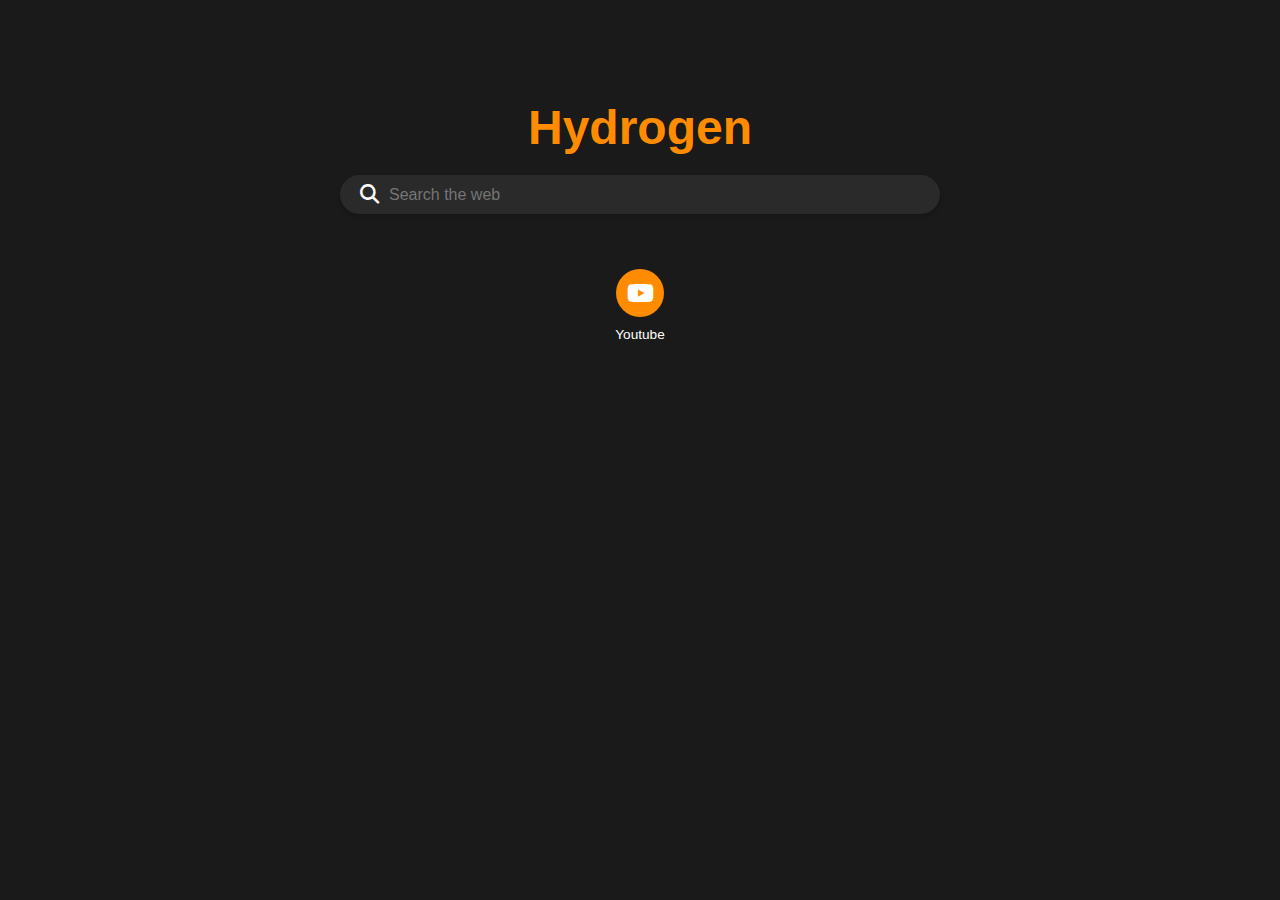
<file: src/newtab.html>
<!DOCTYPE html>
<html lang="en">
<head>
  <meta charset="UTF-8">
  <meta name="viewport" content="width=device-width, initial-scale=1.0">
  <title>New Tab - Hydrogen</title>
  <link rel="stylesheet" href="https://cdnjs.cloudflare.com/ajax/libs/font-awesome/6.5.1/css/all.min.css">
  <link rel="stylesheet" href="css/styles.css">
</head>
<body>
  <div class="new-tab-page">
    <h1 style="color: var(--primary-color); font-size: 3rem; margin-bottom: 20px;">Hydrogen</h1>

    <div class="search-container">
      <div class="search-box">
        <i class="fas fa-search search-icon"></i>
        <input type="text" id="search-input" placeholder="Search the web">
      </div>
    </div>

    <div class="shortcuts" id="shortcuts">
    </div>
  </div>

  <script>
    document.addEventListener('DOMContentLoaded', () => {
      const searchInput = document.getElementById('search-input');
      const shortcuts = document.getElementById('shortcuts');

      const defaultShortcuts = [
        { id: 1, name: 'Youtube', url: 'https://www.youtube.com', icon: 'fab fa-youtube' },
      ];

      defaultShortcuts.forEach(shortcut => {
        const shortcutElement = document.createElement('div');
        shortcutElement.className = 'shortcut';
        shortcutElement.dataset.id = shortcut.id;

        const shortcutIcon = document.createElement('div');
        shortcutIcon.className = 'shortcut-icon';
        shortcutIcon.innerHTML = `<i class="${shortcut.icon}"></i>`;

        const shortcutName = document.createElement('div');
        shortcutName.className = 'shortcut-name';
        shortcutName.textContent = shortcut.name;

        shortcutElement.appendChild(shortcutIcon);
        shortcutElement.appendChild(shortcutName);

        shortcutElement.addEventListener('click', () => {
          window.location.href = shortcut.url;
        });

        shortcuts.appendChild(shortcutElement);
      });

      searchInput.addEventListener('keydown', (e) => {
        if (e.key === 'Enter') {
          e.preventDefault();
          const query = searchInput.value.trim();
          if (query) {
            let url;
            if (query.match(/^https?:\/\//i)) {
              url = query;
            } else if (query.indexOf('.') > 0) {
              url = `../static/iframe.html#https://${query}`;
            } else {
              url = `../static/iframe.html#https://www.gruble.de/search?q=${encodeURIComponent(query)}`;
            }

            window.location.href = url;
          }
        }
      });

      searchInput.focus();
    });
  </script>
</body>
</html>
</file>
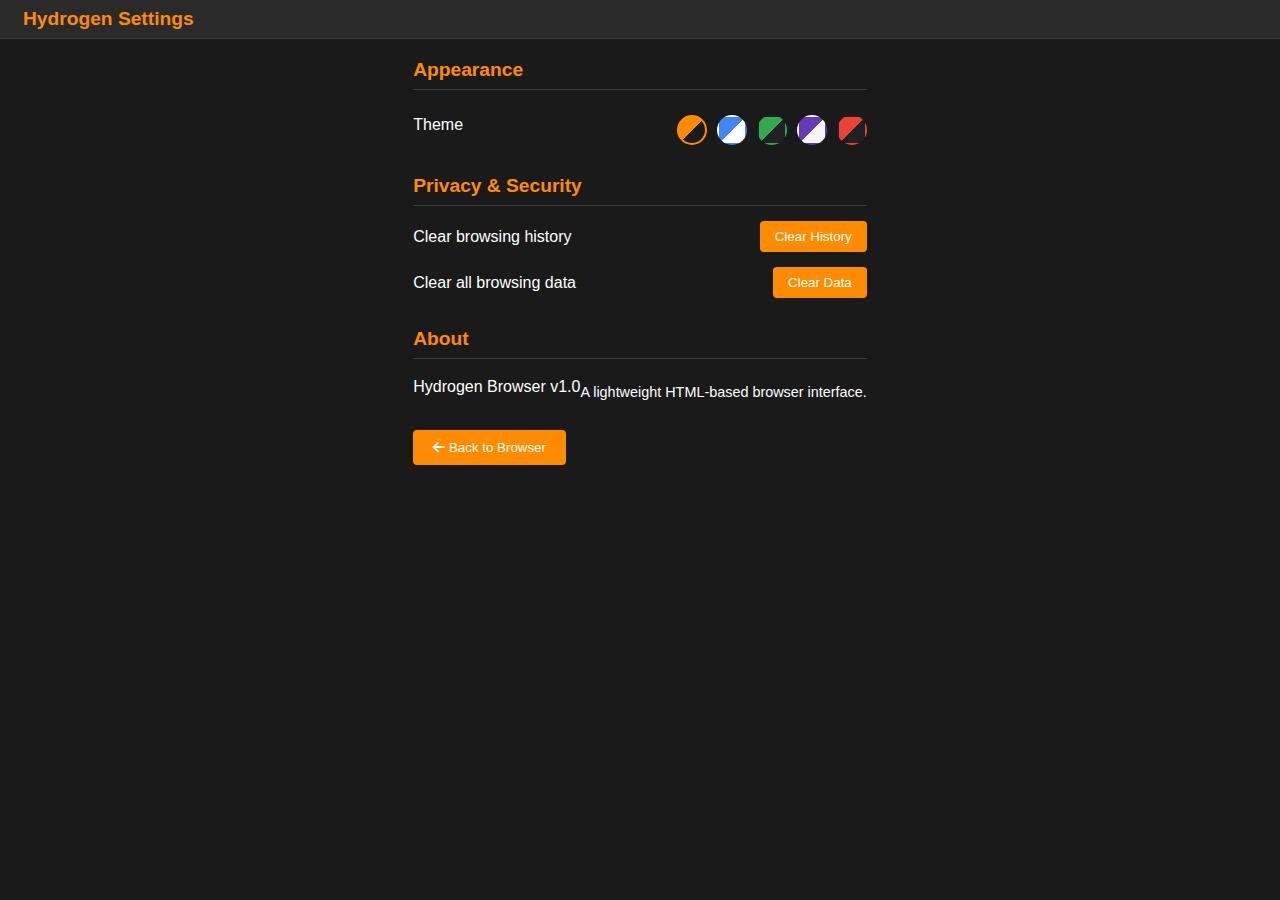
<file: src/settings.html>
<!DOCTYPE html>
<html lang="en">
<head>
  <meta charset="UTF-8">
  <meta name="viewport" content="width=device-width, initial-scale=1.0">
  <title>Settings - Hydrogen</title>
  <link rel="stylesheet" href="https://cdnjs.cloudflare.com/ajax/libs/font-awesome/6.5.1/css/all.min.css">
  <link rel="stylesheet" href="css/styles.css">
</head>
<body>
  <div class="header">
    <div class="logo">Hydrogen Settings</div>
  </div>

  <div class="settings-container">
    <div class="settings-section">
      <h3 class="settings-title">Appearance</h3>
      <div class="settings-option">
        <label for="theme-selector">Theme</label>
        <div class="theme-selector">
          <div class="theme-option theme-orange-black" data-theme="orange-black"></div>
          <div class="theme-option theme-blue-white" data-theme="blue-white"></div>
          <div class="theme-option theme-green-dark" data-theme="green-dark"></div>
          <div class="theme-option theme-purple-light" data-theme="purple-light"></div>
          <div class="theme-option theme-red-dark" data-theme="red-dark"></div>
        </div>
      </div>
    </div>

    <div class="settings-section">
      <h3 class="settings-title">Privacy & Security</h3>
      <div class="settings-option">
        <label for="clear-history-btn">Clear browsing history</label>
        <button class="clear-history" id="clear-history-btn">Clear History</button>
      </div>
      <div class="settings-option">
        <label for="clear-data-btn">Clear all browsing data</label>
        <button class="clear-history" id="clear-data-btn">Clear Data</button>
      </div>
    </div>

    <div class="settings-section">
      <h3 class="settings-title">About</h3>
      <div class="settings-option">
        <p>Hydrogen Browser v1.0</p>
        <p style="margin-top: 10px; font-size: 0.9rem;">A lightweight HTML-based browser interface.</p>
      </div>
    </div>

    <div class="settings-section">
      <button id="back-to-browser" style="background-color: var(--primary-color); color: white; border: none; padding: 10px 20px; border-radius: 4px; cursor: pointer;">
        <i class="fas fa-arrow-left"></i> Back to Browser
      </button>
    </div>
  </div>

  <script>
  document.addEventListener('DOMContentLoaded', () => {

const themeSelector = document.querySelector('.theme-selector');
const clearHistoryBtn = document.getElementById('clear-history-btn');
const clearDataBtn = document.getElementById('clear-data-btn');
const backButton = document.getElementById('back-to-browser');

let currentTheme = localStorage.getItem('theme');
if (!currentTheme) {
  currentTheme = 'orange-black';
  localStorage.setItem('theme', currentTheme);
}

const themeOptions = document.querySelectorAll('.theme-option');
themeOptions.forEach(option => {
  if (option.dataset.theme === currentTheme) {
    option.classList.add('selected');
  }
});

themeSelector.addEventListener('click', (e) => {
  const themeOption = e.target.closest('.theme-option');
  if (themeOption) {
    const theme = themeOption.dataset.theme;
    if (theme) {
      localStorage.setItem('theme', theme);

      themeOptions.forEach(opt => {
        opt.classList.remove('selected');
      });
      themeOption.classList.add('selected');

      applyTheme(theme);
    }
  }
});

clearHistoryBtn.addEventListener('click', () => {
  if (confirm('Are you sure you want to clear browsing history?')) {
    localStorage.setItem('history', JSON.stringify([]));
    alert('Browsing history cleared!');
  }
});

clearDataBtn.addEventListener('click', () => {
  if (confirm('Are you sure you want to clear all browsing data? This will reset all settings.')) {

    const theme = localStorage.getItem('theme');

    localStorage.clear();

    localStorage.setItem('theme', theme);

    alert('All browsing data has been cleared!');
  }
});

backButton.addEventListener('click', () => {
  window.location.href = 'index.html';
});

applyTheme(currentTheme);

function applyTheme(theme) {
  const themes = {
    'orange-black': {
      primaryColor: '#ff8c00',
      primaryDark: '#e67e00',
      primaryLight: '#ffa333',
      backgroundColor: '#1a1a1a',
      textColor: '#ffffff',
      secondaryBg: '#2a2a2a',
      hoverColor: '#333333',
      borderColor: '#3a3a3a'
    },
    'blue-white': {
      primaryColor: '#4285f4',
      primaryDark: '#3b78e7',
      primaryLight: '#5a95f5',
      backgroundColor: '#ffffff',
      textColor: '#202124',
      secondaryBg: '#f1f3f4',
      hoverColor: '#e8eaed',
      borderColor: '#dadce0'
    },
    'green-dark': {
      primaryColor: '#34a853',
      primaryDark: '#2d9249',
      primaryLight: '#47b566',
      backgroundColor: '#202124',
      textColor: '#ffffff',
      secondaryBg: '#303134',
      hoverColor: '#383a3d',
      borderColor: '#454649'
    },
    'purple-light': {
      primaryColor: '#673ab7',
      primaryDark: '#5c33a2',
      primaryLight: '#7e57c2',
      backgroundColor: '#f5f5f5',
      textColor: '#3c4043',
      secondaryBg: '#e8eaed',
      hoverColor: '#dadce0',
      borderColor: '#dadce0'
    },
    'red-dark': {
      primaryColor: '#ea4335',
      primaryDark: '#d33426',
      primaryLight: '#ed6357',
      backgroundColor: '#202124',
      textColor: '#ffffff',
      secondaryBg: '#303134',
      hoverColor: '#383a3d',
      borderColor: '#454649'
    }
  };

  const themeConfig = themes[theme];
  if (!themeConfig) return;

  const root = document.documentElement;

  root.style.setProperty('--primary-color', themeConfig.primaryColor);
  root.style.setProperty('--primary-dark', themeConfig.primaryDark);
  root.style.setProperty('--primary-light', themeConfig.primaryLight);
  root.style.setProperty('--background-color', themeConfig.backgroundColor);
  root.style.setProperty('--text-color', themeConfig.textColor);
  root.style.setProperty('--secondary-bg', themeConfig.secondaryBg);
  root.style.setProperty('--hover-color', themeConfig.hoverColor);
  root.style.setProperty('--border-color', themeConfig.borderColor);
}
});
  </script>
</body>
</html>
</file>
<file: src/css/styles.css>
:root {
    --primary-color: #ff8c00;
    --primary-dark: #e67e00;
    --primary-light: #ffa333;
    --background-color: #1a1a1a;
    --text-color: #ffffff;
    --secondary-bg: #2a2a2a;
    --hover-color: #333333;
    --border-color: #3a3a3a;
  }
  
  * {
    margin: 0;
    padding: 0;
    box-sizing: border-box;
    font-family: 'Segoe UI', Tahoma, Geneva, Verdana, sans-serif;
  }
  
  body {
    background-color: var(--background-color);
    color: var(--text-color);
    min-height: 100vh;
    display: flex;
    flex-direction: column;
  }
  
  .header {
    background-color: var(--secondary-bg);
    padding: 8px;
    display: flex;
    align-items: center;
    border-bottom: 1px solid var(--border-color);
  }
  
  .logo {
    color: var(--primary-color);
    font-weight: bold;
    font-size: 1.2rem;
    padding: 0 15px;
    cursor: pointer;
  }
  
  .tab-bar {
    display: flex;
    background-color: var(--secondary-bg);
    padding: 0 8px;
    border-bottom: 1px solid var(--border-color);
    height: 36px;
  }
  
  .tab {
    display: flex;
    align-items: center;
    padding: 0 15px;
    background-color: var(--secondary-bg);
    border-radius: 8px 8px 0 0;
    height: 36px;
    cursor: pointer;
    margin-right: 1px;
    position: relative;
    overflow: hidden;
    white-space: nowrap;
    max-width: 200px;
    min-width: 100px;
  }
  
  .tab.active {
    background-color: var(--background-color);
  }
  
  .tab-title {
    margin-right: 8px;
    overflow: hidden;
    text-overflow: ellipsis;
  }
  
  .tab-close {
    font-size: 1rem;
    width: 16px;
    height: 16px;
    display: flex;
    align-items: center;
    justify-content: center;
    border-radius: 50%;
  }
  
  .tab-close:hover {
    background-color: rgba(255, 255, 255, 0.2);
  }
  
  .new-tab {
    width: 36px;
    height: 36px;
    display: flex;
    align-items: center;
    justify-content: center;
    font-size: 1.2rem;
    cursor: pointer;
    border-radius: 50%;
  }
  
  .new-tab:hover {
    background-color: var(--hover-color);
  }
  
  .nav-bar {
    display: flex;
    align-items: center;
    padding: 8px;
    background-color: var(--background-color);
    border-bottom: 1px solid var(--border-color);
  }
  
  .nav-buttons {
    display: flex;
    margin-right: 8px;
  }
  
  .nav-button {
    width: 32px;
    height: 32px;
    display: flex;
    align-items: center;
    justify-content: center;
    border-radius: 50%;
    margin-right: 4px;
    cursor: pointer;
  }
  
  .nav-button:hover {
    background-color: var(--hover-color);
  }
  
  .address-bar {
    flex-grow: 1;
    display: flex;
    align-items: center;
    background-color: var(--secondary-bg);
    border-radius: 20px;
    padding: 0 8px;
    height: 36px;
  }
  
  .address-bar input {
    flex-grow: 1;
    background: transparent;
    border: none;
    color: var(--text-color);
    outline: none;
    font-size: 0.9rem;
    padding: 0 8px;
  }
  
  .action-buttons {
    display: flex;
    margin-left: 8px;
  }
  
  .action-button {
    width: 32px;
    height: 32px;
    display: flex;
    align-items: center;
    justify-content: center;
    border-radius: 50%;
    margin-left: 4px;
    cursor: pointer;
  }
  
  .action-button:hover {
    background-color: var(--hover-color);
  }
  
  .browser-content {
    flex-grow: 1;
    display: flex;
    position: relative;
    overflow: hidden;
  }
  
  iframe {
    width: 100%;
    height: 100%;
    border: none;
    position: absolute;
    top: 0;
    left: 0;
    right: 0;
    bottom: 0;
  }
  
  .new-tab-page {
    width: 100%;
    display: flex;
    flex-direction: column;
    align-items: center;
    padding-top: 100px;
  }
  
  .search-container {
    width: 100%;
    max-width: 600px;
    margin-bottom: 40px;
  }
  
  .search-box {
    width: 100%;
    display: flex;
    align-items: center;
    background-color: var(--secondary-bg);
    border-radius: 24px;
    padding: 10px 20px;
    box-shadow: 0 2px 5px rgba(0, 0, 0, 0.2);
  }
  
  .search-box input {
    flex-grow: 1;
    background: transparent;
    border: none;
    color: var(--text-color);
    outline: none;
    font-size: 1rem;
    padding: 0 10px;
  }
  
  .search-icon {
    color: var(--text-color);
    font-size: 1.2rem;
  }
  
  .shortcuts {
    display: grid;
    grid-template-columns: repeat(auto-fit, minmax(100px, 1fr));
    gap: 20px;
    max-width: 600px;
    margin: 0 auto;
  }
  
  .shortcut {
    display: flex;
    flex-direction: column;
    align-items: center;
    cursor: pointer;
    padding: 15px;
    border-radius: 8px;
    transition: background-color 0.2s;
    text-align: center;
  }
  
  .shortcut:hover {
    background-color: var(--hover-color);
  }
  
  .shortcut-icon {
    width: 48px;
    height: 48px;
    background-color: var(--primary-color);
    border-radius: 50%;
    display: flex;
    align-items: center;
    justify-content: center;
    margin-bottom: 10px;
    color: white;
    font-size: 24px;
  }
  
  .shortcut-name {
    font-size: 0.85rem;
    white-space: nowrap;
    overflow: hidden;
    text-overflow: ellipsis;
    max-width: 100%;
  }
  
  .user-section {
    position: absolute;
    top: 10px;
    right: 20px;
    display: flex;
    align-items: center;
  }
  
  .user-avatar {
    width: 32px;
    height: 32px;
    border-radius: 50%;
    background-color: var(--primary-color);
    display: flex;
    align-items: center;
    justify-content: center;
    color: white;
    font-size: 14px;
    margin-left: 10px;
    cursor: pointer;
  }
  
  .auth-buttons button {
    background-color: var(--primary-color);
    color: white;
    border: none;
    padding: 8px 15px;
    border-radius: 4px;
    cursor: pointer;
    font-size: 14px;
    margin-left: 10px;
  }
  
  .auth-buttons button:hover {
    background-color: var(--primary-dark);
  }
  
  .modal {
    display: none;
    position: fixed;
    top: 0;
    left: 0;
    width: 100%;
    height: 100%;
    background-color: rgba(0, 0, 0, 0.5);
    z-index: 1000;
    align-items: center;
    justify-content: center;
  }
  
  .modal.show {
    display: flex;
  }
  
  .modal-content {
    background-color: var(--secondary-bg);
    padding: 20px;
    border-radius: 10px;
    width: 100%;
    max-width: 400px;
    box-shadow: 0 4px 15px rgba(0, 0, 0, 0.3);
  }
  
  .modal-header {
    display: flex;
    justify-content: space-between;
    align-items: center;
    margin-bottom: 20px;
  }
  
  .modal-title {
    font-size: 1.5rem;
    color: var(--primary-color);
  }
  
  .modal-close {
    cursor: pointer;
    font-size: 1.5rem;
    color: var(--text-color);
  }
  
  .form-group {
    margin-bottom: 15px;
  }
  
  .form-group label {
    display: block;
    margin-bottom: 5px;
    font-size: 0.9rem;
  }
  
  .form-group input {
    width: 100%;
    padding: 10px;
    background-color: var(--background-color);
    border: 1px solid var(--border-color);
    border-radius: 4px;
    color: var(--text-color);
    font-size: 0.9rem;
  }
  
  .form-actions {
    margin-top: 20px;
    display: flex;
    justify-content: flex-end;
  }
  
  .form-actions button {
    background-color: var(--primary-color);
    color: white;
    border: none;
    padding: 10px 20px;
    border-radius: 4px;
    cursor: pointer;
    font-size: 0.9rem;
  }
  
  .form-actions button:hover {
    background-color: var(--primary-dark);
  }
  
  .settings-container {
    padding: 20px;
    max-width: 800px;
    margin: 0 auto;
  }
  
  .settings-section {
    margin-bottom: 30px;
  }
  
  .settings-title {
    color: var(--primary-color);
    font-size: 1.2rem;
    margin-bottom: 15px;
    border-bottom: 1px solid var(--border-color);
    padding-bottom: 8px;
  }
  
  .settings-option {
    margin-bottom: 15px;
    display: flex;
    align-items: center;
  }
  
  .settings-option label {
    flex: 1;
  }
  
  .theme-selector {
    display: flex;
    gap: 10px;
    margin-top: 10px;
  }
  
  .theme-option {
    width: 30px;
    height: 30px;
    border-radius: 50%;
    cursor: pointer;
    border: 2px solid transparent;
  }
  
  .theme-option.selected {
    border-color: var(--primary-color);
  }
  
  .theme-orange-black {
    background: linear-gradient(135deg, #ff8c00 50%, #1a1a1a 50%);
  }
  
  .theme-blue-white {
    background: linear-gradient(135deg, #4285f4 50%, #ffffff 50%);
  }
  
  .theme-green-dark {
    background: linear-gradient(135deg, #34a853 50%, #202124 50%);
  }
  
  .theme-purple-light {
    background: linear-gradient(135deg, #673ab7 50%, #f5f5f5 50%);
  }
  
  .theme-red-dark {
    background: linear-gradient(135deg, #ea4335 50%, #202124 50%);
  }
  
  .chat-container {
    position: fixed;
    bottom: 0;
    right: 20px;
    width: 300px;
    background-color: var(--secondary-bg);
    border-radius: 10px 10px 0 0;
    box-shadow: 0 -2px 10px rgba(0, 0, 0, 0.2);
    z-index: 900;
    transition: height 0.3s ease;
    height: 400px;
    display: flex;
    flex-direction: column;
  }
  
  .chat-header {
    padding: 10px 15px;
    background-color: var(--primary-color);
    color: white;
    border-radius: 10px 10px 0 0;
    cursor: pointer;
    display: flex;
    justify-content: space-between;
    align-items: center;
  }
  
  .chat-title {
    font-weight: bold;
  }
  
  .chat-toggle {
    cursor: pointer;
    padding: 5px;
    background-color: transparent;
    border: none;
    font-size: 1.5rem;
    color: var(--text-color);
  }
  
  .chat-toggle:hover {
    color: var(--primary-color);
  }  
  
  .chat-body {
    flex-grow: 1;
    padding: 10px;
    overflow-y: auto;
    display: flex;
    flex-direction: column;
  }
  
  .chat-message {
    margin-bottom: 10px;
    max-width: 80%;
    padding: 8px 12px;
    border-radius: 15px;
    word-break: break-word;
  }
  
  .chat-message.sent {
    align-self: flex-end;
    background-color: var(--primary-color);
    color: white;
    border-bottom-right-radius: 4px;
  }
  
  .chat-message.received {
    align-self: flex-start;
    background-color: var(--hover-color);
    color: var(--text-color);
    border-bottom-left-radius: 4px;
  }
  
  .chat-input {
    padding: 10px;
    display: flex;
    background-color: var(--secondary-bg);
    border-top: 1px solid var(--border-color);
  }

  .chat-input input:disabled, 
  .chat-input button:disabled {
  background-color: var(--secondary-bg);
  cursor: not-allowed;
}

.chat-message.direct {
  background-color: var(--primary-light);
  color: var(--text-color);
  border-radius: 12px;
  padding: 8px 15px;
  max-width: 70%;
}
.chat-input input {
  flex-grow: 1;
  padding: 8px 12px;
  border: none;
  background-color: var(--background-color);
  color: var(--text-color);
  border-radius: 20px;
  outline: none;
  font-size: 0.9rem;
}
.chat-input button:hover {
  background-color: var(--primary-dark);
}
  
  .chat-input button {
    width: 36px;
    height: 36px;
    background-color: var(--primary-color);
    color: white;
    border: none;
    border-radius: 50%;
    margin-left: 8px;
    cursor: pointer;
    display: flex;
    align-items: center;
    justify-content: center;
  }
  
  .chat-input button:hover {
    background-color: var(--primary-dark);
  }
  
  .bookmarks-panel {
    padding: 20px;
  }
  
  .bookmarks-header {
    display: flex;
    justify-content: space-between;
    align-items: center;
    margin-bottom: 20px;
  }
  
  .bookmarks-title {
    color: var(--primary-color);
    font-size: 1.5rem;
  }
  
  .add-bookmark {
    background-color: var(--primary-color);
    color: white;
    border: none;
    padding: 8px 15px;
    border-radius: 4px;
    cursor: pointer;
  }
  
  .bookmarks-list {
    display: grid;
    grid-template-columns: repeat(auto-fill, minmax(150px, 1fr));
    gap: 15px;
  }
  
  .bookmark-item {
    display: flex;
    flex-direction: column;
    align-items: center;
    padding: 15px;
    background-color: var(--secondary-bg);
    border-radius: 8px;
    transition: background-color 0.2s;
    cursor: pointer;
  }
  
  .bookmark-item:hover {
    background-color: var(--hover-color);
  }
  
  .bookmark-icon {
    width: 48px;
    height: 48px;
    background-color: var(--primary-color);
    border-radius: 50%;
    display: flex;
    align-items: center;
    justify-content: center;
    margin-bottom: 10px;
    color: white;
    font-size: 24px;
  }
  
  .bookmark-name {
    font-size: 0.9rem;
    text-align: center;
    word-break: break-word;
  }
  
  .history-panel {
    padding: 20px;
  }
  
  .history-header {
    display: flex;
    justify-content: space-between;
    align-items: center;
    margin-bottom: 20px;
  }
  
  .history-title {
    color: var(--primary-color);
    font-size: 1.5rem;
  }
  
  .clear-history {
    background-color: var(--primary-color);
    color: white;
    border: none;
    padding: 8px 15px;
    border-radius: 4px;
    cursor: pointer;
  }
  
  .history-list {
    display: flex;
    flex-direction: column;
  }
  
  .history-item {
    display: flex;
    align-items: center;
    padding: 10px;
    border-bottom: 1px solid var(--border-color);
    transition: background-color 0.2s;
    cursor: pointer;
  }
  
  .history-item:hover {
    background-color: var(--hover-color);
  }
  
  .history-icon {
    width: 24px;
    height: 24px;
    background-color: var(--primary-color);
    border-radius: 50%;
    display: flex;
    align-items: center;
    justify-content: center;
    margin-right: 15px;
    color: white;
    font-size: 12px;
    flex-shrink: 0;
  }
  
  .history-details {
    flex-grow: 1;
  }
  
  .history-title {
    font-size: 0.9rem;
    margin-bottom: 5px;
  }
  
  .history-url {
    font-size: 0.8rem;
    color: #999;
  }
  
  .history-time {
    font-size: 0.8rem;
    color: #777;
    margin-left: 10px;
  }
  
  .hidden {
    display: none !important;
  }
  
  .minimized {
    height: 40px !important;
    overflow: hidden;
  }
  
  @media (max-width: 768px) {
    .shortcuts {
      grid-template-columns: repeat(auto-fit, minmax(80px, 1fr));
    }
  
    .chat-container {
      width: 100%;
      right: 0;
    }
    .chat-container.hidden {
      display: none !important;
    }
    .chat-container.minimized {
      height: 40px !important;
      overflow: hidden;
      transition: height 0.3s ease;
    }
  }
</file>
